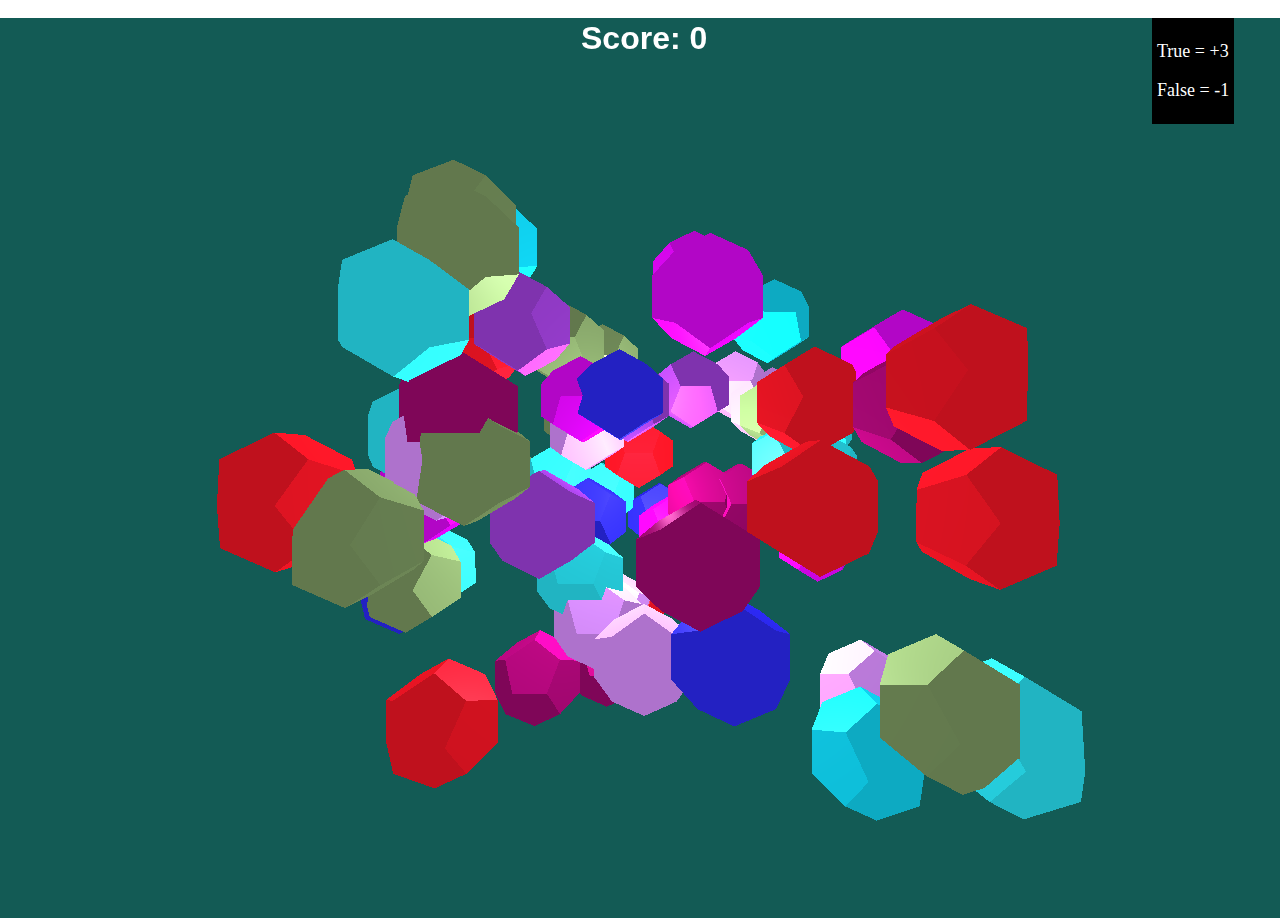
<file: index.html>
<!DOCTYPE html>
<html lang="en">
<head>
    <meta charset="UTF-8">
    <meta http-equiv="X-UA-Compatible" content="IE=edge">
    <meta name="viewport" content="width=device-width, initial-scale=1.0">
    <title>Grafkom</title>
    <script src="./node_modules/three/build/three.min.js"></script>
    <script src="./node_modules/three/examples/js/controls/OrbitControls.js"></script>
    <link rel="stylesheet" href="style.css">
</head>
<body>
    <div container>
        <div class="left">
            <h1 class="score">Score:
                <a id="score_id">0</a>
            </h1><br>
        </div>
        <div class="right">
            <p>True = +3</p>
            <p>False = -1</p>
        </div>
    </div>
    <script src="./lib_js/main.js"></script>
</body>
</html>
</file>
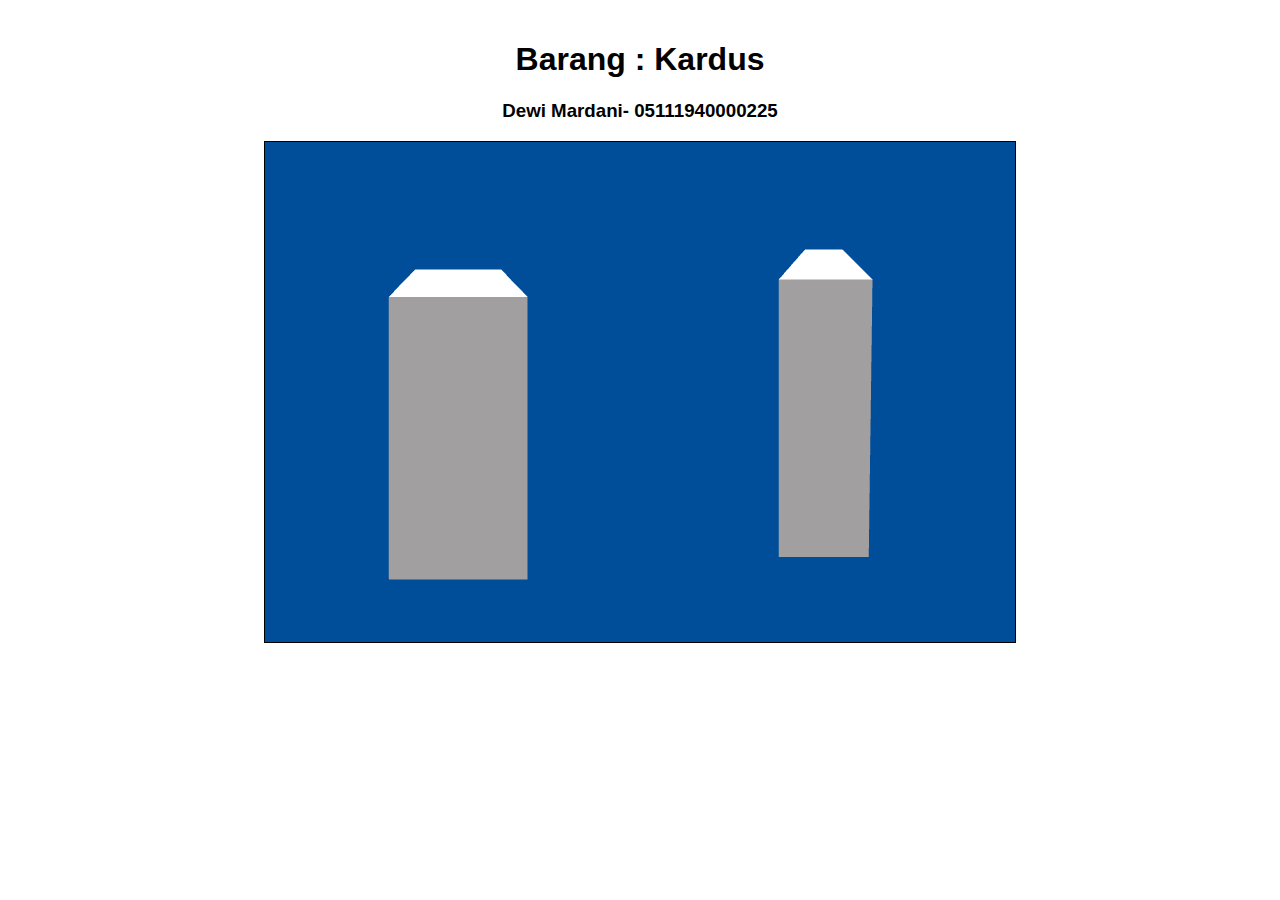
<file: Tugas 1/index.html>
<!DOCTYPE html>
<html lang="en">
    <head>
        <meta charset="UTF-8" />
        <meta http-equiv="X-UA-Compatible" content="IE=edge" />
        <meta name="viewport" content="width=device-width, initial-scale=1.0" />
        <title>Lanjutan Tugas 1 WebGL</title>
        <link rel="stylesheet" href="style.css">
        <script src="main.js"></script>
    </head>
    <body onload="main()">
        <div>
            <h1>Barang : Kardus</h1>
            <h3>Dewi Mardani- 05111940000225</h3>
            <canvas id="myCanvas" width="750" height="500" style="border: 1px solid black;">
                Peramban tidak mendukung kanvas HTML5
            </canvas>
        </div>
    </body>
</html>
</file>
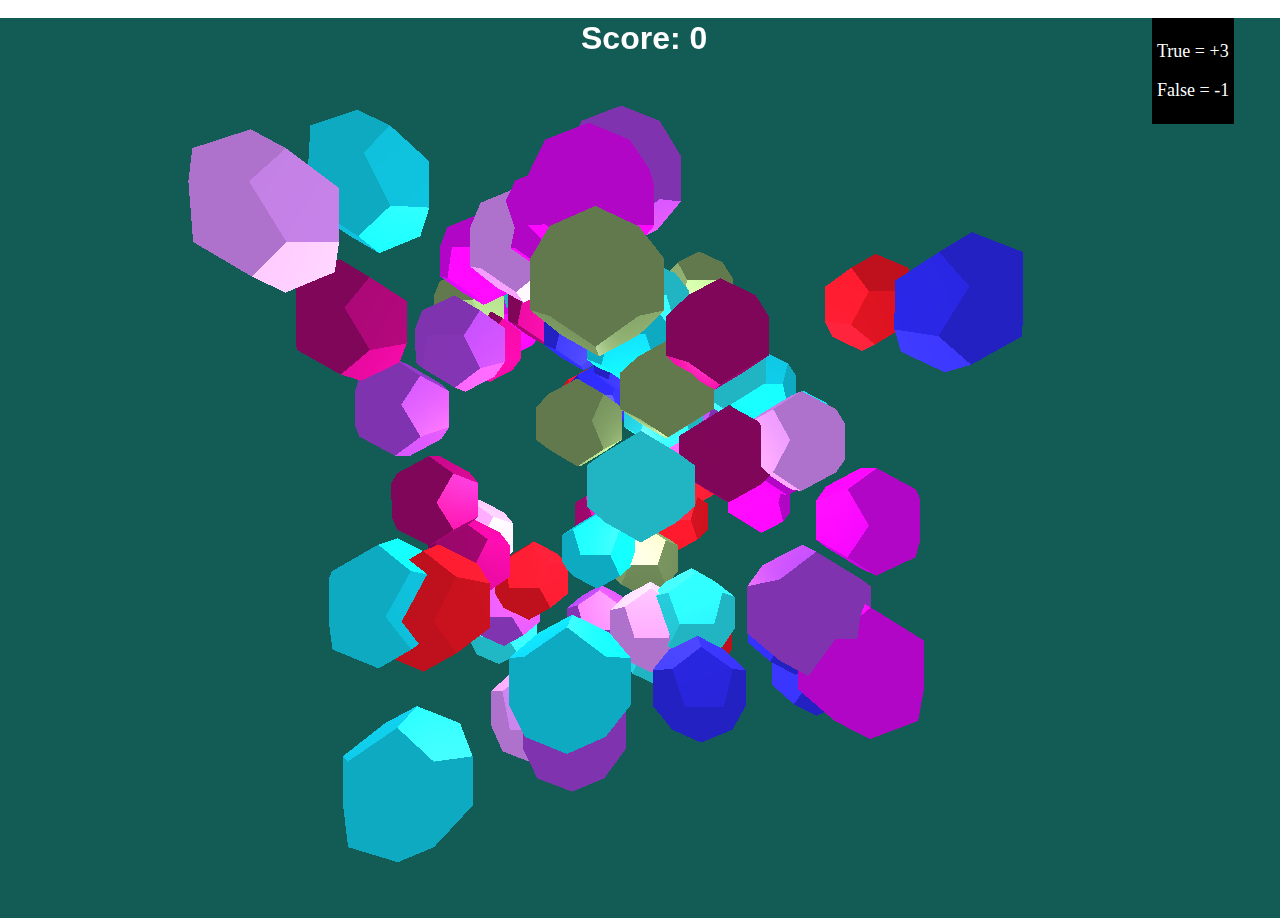
<file: tugas3/index.html>
<!DOCTYPE html>
<html lang="en">
<head>
    <meta charset="UTF-8">
    <meta http-equiv="X-UA-Compatible" content="IE=edge">
    <meta name="viewport" content="width=device-width, initial-scale=1.0">
    <title>Grafkom</title>
    <script src="./node_modules/three/build/three.min.js"></script>
    <script src="./node_modules/three/examples/js/controls/OrbitControls.js"></script>
    <link rel="stylesheet" href="style.css">
</head>
<body>
    <div container>
        <div class="left">
            <h1 class="score">Score:
                <a id="score_id">0</a>
            </h1><br>
        </div>
        <div class="right">
            <p>True = +3</p>
            <p>False = -1</p>
        </div>
    </div>
    <script src="./lib_js/main.js"></script>
</body>
</html>
</file>
<file: style.css>
body{
    margin: 0px auto;
    padding: 0px;
}

.score {
    color: black;
    position: absolute;
    border-radius: 10px;
    padding: 5px;
    margin-top: 15px;
    margin-left: 45%;
    text-align: center;
    color: white;
    font-family: 'Lucida Sans', 'Lucida Sans Regular', 'Lucida Grande', 'Lucida Sans Unicode', Geneva, Verdana, sans-serif;
}

.right{
    float: right;
    position: absolute;
    color: white;
    margin-left: 90%;
    font-weight: 300;
    font-size: large;
    background-color: black;
    padding: 5px;
}
</file>
<file: Tugas 1/style.css>
body{
    display: flex;
    align-items: center;
    justify-content: center;
    margin: 20px;
}

H1,h3{
    text-align: center;
    font-family: sans-serif;
}
</file>
<file: tugas3/style.css>
body{
    margin: 0px auto;
    padding: 0px;
}

.score {
    color: black;
    position: absolute;
    border-radius: 10px;
    padding: 5px;
    margin-top: 15px;
    margin-left: 45%;
    text-align: center;
    color: white;
    font-family: 'Lucida Sans', 'Lucida Sans Regular', 'Lucida Grande', 'Lucida Sans Unicode', Geneva, Verdana, sans-serif;
}

.right{
    float: right;
    position: absolute;
    color: white;
    margin-left: 90%;
    font-weight: 300;
    font-size: large;
    background-color: black;
    padding: 5px;
}
</file>
